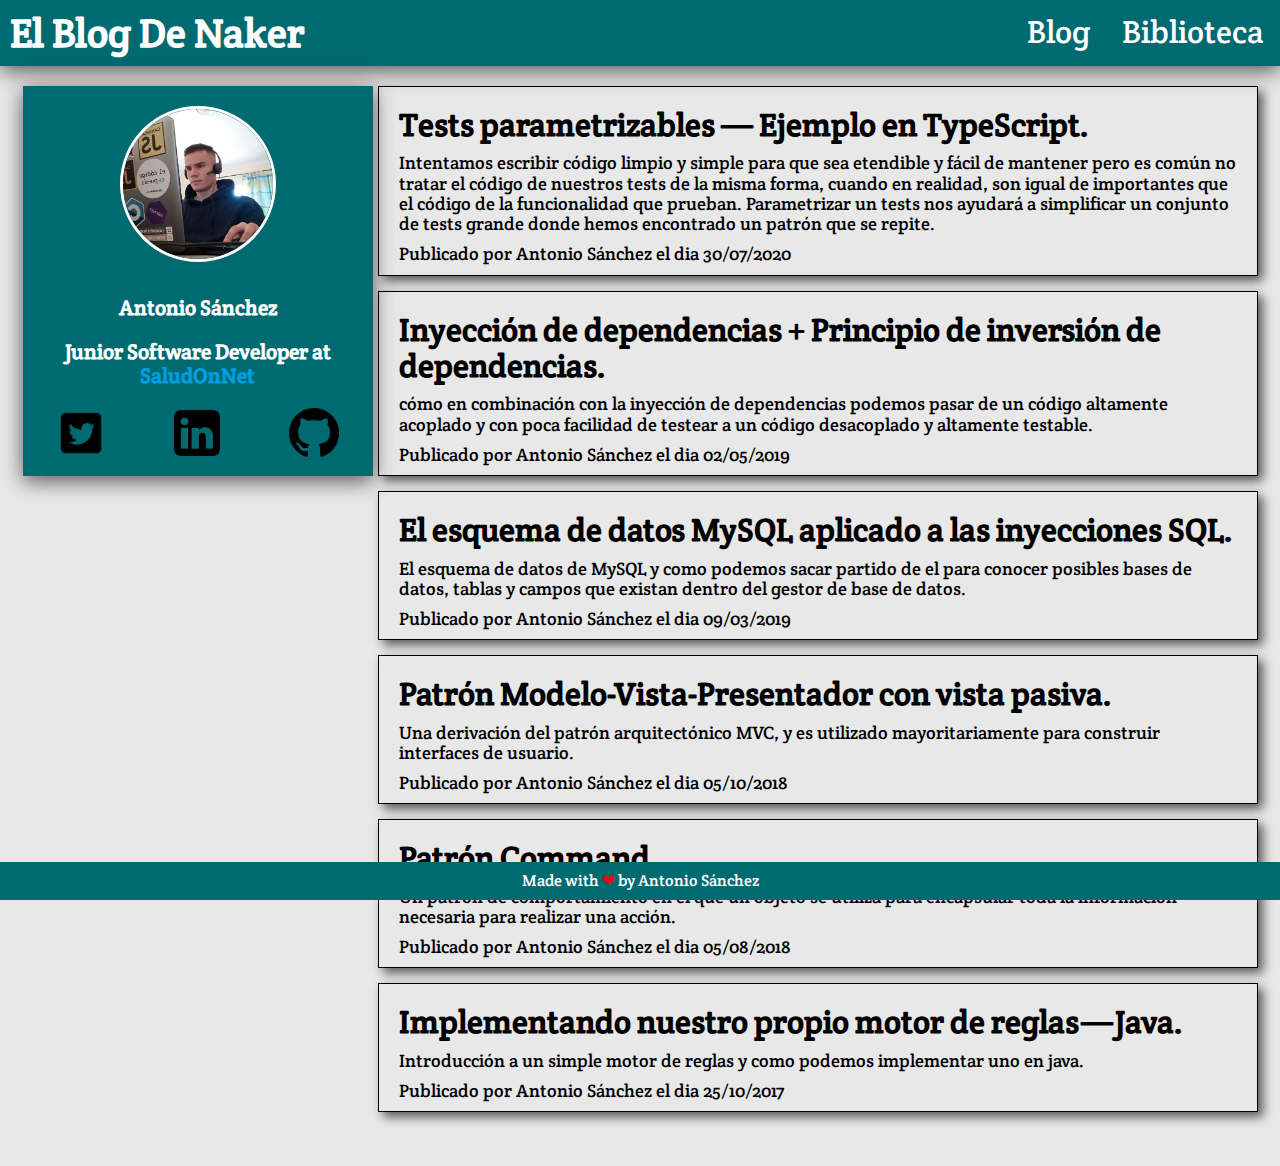
<file: index.html>
<!DOCTYPE html>
<html lang="en">
    <head>
        <meta charset="UTF-8">
        <title>El Blog De Naker</title>
        <meta name="viewport" content="width=device-width, user-scalable=no, initial-scale=1.0, maximum-scale=1.0, minimum-scale=1.0">
        <meta name="description" content="Personal blog of programming and security"/>
        <meta name="robots" content="index, follow"/>
        <meta name="author" content="Antonio Sanchez Gonzalez" />
        <link rel="preconnect dns-prefetch" href="https://www.google-analytics.com">
        <script>
            window.ga=window.ga||function(){(ga.q=ga.q||[]).push(arguments)};ga.l=+new Date;
            ga('create', 'UA-132313730-1', 'auto');
            ga('send', 'pageview');
        </script>
        <link rel="stylesheet" href="style/style.min.css"/>
        <link rel="shortcut icon" href="images/favicon.ico" />
        <link href="https://fonts.googleapis.com/css?family=Crete+Round" rel="stylesheet">
        <script async src='https://www.google-analytics.com/analytics.js'></script>
    <link href="style/style.min.css" rel="stylesheet"></head>
    <body>
        <nav>
            <h1 class="blog-title">
                <a class="link" href="/">El Blog De Naker</a>
            </h1>
            <div class="menu">
                <a href="/" class="link menu-item">Blog</a>
                <a href="library" class="link menu-item">Biblioteca</a>
            </div>
        </nav>
        <div class="main-container">
            <section class="personal-information-container">
                <div class="personal-information-avatar-container">
                    <img src="images/avatar.jpeg" class="avatar">
                </div>
                <div class="personal-information-data-container">
                    <p class="personal-information-data">Antonio Sánchez</p>
                    <p class="personal-information-data">Junior Software Developer at
                        <a href="https://www.saludonnet.com" target="_blank" class="link link-color-blue">SaludOnNet</a>
                    </p>
                    <div class="icon-container">
                        <a href="https://twitter.com/Antonio_sanglez" target="_blank">
                            <img class="icon" src="[data-uri]">
                        </a>
                        <a href="https://www.linkedin.com/in/antonio-jes%C3%BAs-s%C3%A1nchez-gonz%C3%A1lez-9b1b88121/" target="_blank">
                            <img class="icon" src="[data-uri]">
                        </a>
                        <a href="https://github.com/Naker90" target="_blank">
                            <img class="icon" src="[data-uri]">
                        </a>
                    </div>
                </div>
            </section>
            <main id="app"></main>
        </div>
        <div>
            <br/>
        </div>
        <footer>
            <div>
                <p style="display: block">Made with <span class="color-red">&#10084;</span> by Antonio Sánchez</p>
            </div>
        </footer>
    <script type="text/javascript" src="bundle.js"></script></body>
</html>
</file>
<file: style/style.min.css>
body{background-color:#e8e8e8;color:#fff;font-family:Crete Round,serif}nav{flex-direction:row;justify-content:space-between;box-shadow:0 5px 20px 0 #575757}footer,nav{display:flex;background-color:#006a71}footer{justify-content:center;position:fixed;left:0;right:0;bottom:0}.menu{display:flex;flex-direction:row}.menu-item{;padding:14px 16px;font-size:2em}.menu-item:hover{background-color:#e8e8e8;color:#000}.text-big{font-size:2.5em;text-align:center}.text-medium{font-size:2em;text-align:center}.main-container{display:flex;justify-content:space-around;padding:20px;height:100%}.personal-information-container{display:flex;flex-direction:column;align-items:center;justify-content:space-around;background-color:#006a71;box-shadow:0 5px 20px 0 #575757;max-height:390px}.personal-information-data-container{display:flex;flex-direction:column;align-items:center;text-align:center}.personal-information-avatar-container{padding:20px}.personal-information-data{font-size:1.3em;font-weight:700}.icon-container{display:flex;justify-content:space-around;padding-bottom:20px;padding-top:10px;width:100%}.avatar{border-radius:50%;width:150px;height:150px;border:3px solid #fff}.blog-title{font-family:Crete Round,serif;font-size:2.5em}.link{text-decoration:none;color:#fff}.link-color-blue{color:#009ee0}.icon{width:50px;height:50px}.color-red{color:red}.error{background-color:rgba(255,7,0,.67);padding:10px;border:1px solid rgba(255,7,0,.67);border-radius:5px}#app{max-width:880px;color:#000}#app img{width:100%;height:auto;box-shadow:3px 3px 10px 0 #575757;display:block;margin:0 auto;max-width:700px}#notFoundContainer{display:flex;flex-direction:column;align-items:center}@media only screen and (max-width:768px){nav{align-items:center}.main-container,nav{flex-direction:column}.personal-information-container{flex-direction:row;height:150px;margin-bottom:20px}.icon-container{padding:0}.personal-information-data{font-size:1em}.avatar{width:100px;height:100px}.icon{width:30px;height:30px}}@media only screen and (min-width:769px){.personal-information-container{min-width:350px;max-width:350px}article h2{font-size:1.8em}}article{font-size:1.1em;color:#000;text-align:left;border:1px solid;padding:10px 10px 0;box-shadow:5px 5px 10px 0 #575757;margin-bottom:15px}.article-title{font-size:2.5em;line-height:1}.article-subtitle,.article-title{background-color:#116a7038;padding:10px}.article-subtitle{font-size:2em}.article-paragraph{font-size:1.2em;line-height:1.5}.article-code{overflow:scroll}html{line-height:1.15;-webkit-text-size-adjust:100%;height:100%}body,html{margin:0}main{display:block}h1,h2,h3,h4,p{margin:10px}hr{box-sizing:content-box;height:0;overflow:visible}pre{font-family:monospace,monospace;font-size:1em}a{background-color:transparent}abbr[title]{border-bottom:none;text-decoration:underline;text-decoration:underline dotted}b,strong{font-weight:bolder}code,kbd,samp{font-family:monospace,monospace;font-size:1em}small{font-size:80%}sub,sup{font-size:75%;line-height:0;position:relative;vertical-align:baseline}sub{bottom:-.25em}sup{top:-.5em}img{border-style:none}button,input,optgroup,select,textarea{font-family:inherit;font-size:100%;line-height:1.15;margin:0}button,input{overflow:visible}button,select{text-transform:none}[type=button],[type=reset],[type=submit],button{-webkit-appearance:button}[type=button]::-moz-focus-inner,[type=reset]::-moz-focus-inner,[type=submit]::-moz-focus-inner,button::-moz-focus-inner{border-style:none;padding:0}[type=button]:-moz-focusring,[type=reset]:-moz-focusring,[type=submit]:-moz-focusring,button:-moz-focusring{outline:1px dotted ButtonText}fieldset{padding:.35em .75em .625em}legend{box-sizing:border-box;color:inherit;display:table;max-width:100%;padding:0;white-space:normal}progress{vertical-align:baseline}textarea{overflow:auto}[type=checkbox],[type=radio]{box-sizing:border-box;padding:0}[type=number]::-webkit-inner-spin-button,[type=number]::-webkit-outer-spin-button{height:auto}[type=search]{-webkit-appearance:textfield;outline-offset:-2px}[type=search]::-webkit-search-decoration{-webkit-appearance:none}::-webkit-file-upload-button{-webkit-appearance:button;font:inherit}details{display:block}summary{display:list-item}[hidden],template{display:none}button{width:50px;height:50px;background-color:#e8e8e8;color:#006a71;border:1px solid #006a71;border-radius:5px;margin:10px;font-size:1.5em}canvas{margin:20px 0;border:1px dotted #006a71;width:100%;max-width:500px}#gameContainer{display:flex;flex-direction:column;align-items:center;margin-bottom:15px}#gameContainer span{font-size:2.5em}#gameContainer h2{font-size:2em}#gameContainer h3{font-size:1.7em}.btn{width:250px;height:70px;background-color:transparent;border:1px solid #006a71;border-radius:3px;color:#006a71;font-size:1.5em;margin-top:20px}.btn:hover{background-color:#fff}.text-to-left{text-align:left}.disabled-button{background-color:#e8e8e8;color:#e8e8e8}
</file>
